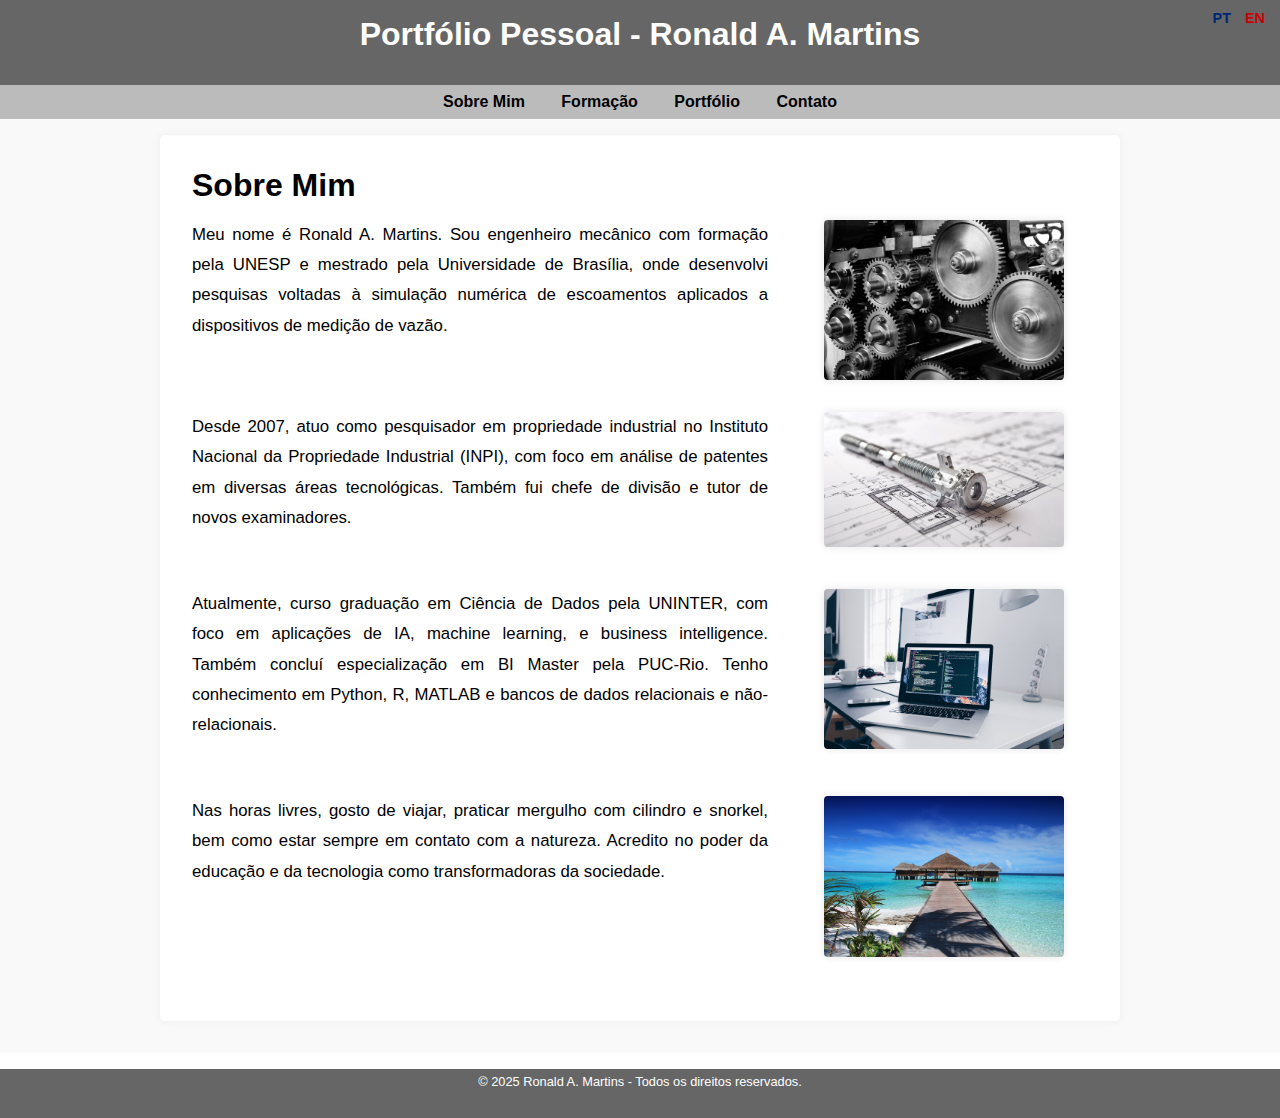
<file: index.html>
<!DOCTYPE html>
<html lang="pt-br">
<head>
  <meta charset="UTF-8" />
  <meta name="viewport" content="width=device-width, initial-scale=1.0" />
  <title>Sobre Mim</title>
  <link rel="stylesheet" href="estilo.css" />
  <link rel="stylesheet" href="idioma.css" />
</head>
<body>

  <!-- Links de idioma -->
  <div class="idiomas" aria-label="Escolha de idioma">
    <a href="index.html" class="link-pt">PT</a>
    <a href="index_en.html" class="link-en">EN</a>
  </div>

  <!-- Link acessível para pular direto para o conteúdo -->
  <a href="#conteudo-principal" class="skip-link">Pular para o conteúdo principal</a>

  <!-- Cabeçalho -->
  <header>
    <h1>Portfólio Pessoal - Ronald A. Martins</h1>
  </header>

  <!-- Navegação -->
  <nav role="navigation" aria-label="Menu principal">
    <a href="index.html">Sobre Mim</a>
    <a href="formacao.html">Formação</a>
    <a href="portfolio.html">Portfólio</a>
    <a href="contato.html">Contato</a>
  </nav>

  <!-- Conteúdo principal -->
  <main id="conteudo-principal" role="main">
    <div class="conteudo">
      <h1>Sobre Mim</h1>

      <!-- Bloco 1 -->
      <div class="bloco">
        <div class="texto">
          <p>Meu nome é Ronald A. Martins. Sou engenheiro mecânico com formação pela UNESP e mestrado pela Universidade de Brasília, onde desenvolvi pesquisas voltadas à simulação numérica de escoamentos aplicados a dispositivos de medição de vazão.</p>
        </div>
        <div class="imagem">
          <img src="gears-1236578_1280.jpg" alt="Imagem de engrenagens representando engenharia mecânica">
        </div>
      </div>

      <!-- Bloco 2 -->
      <div class="bloco">
        <div class="texto">
          <p>Desde 2007, atuo como pesquisador em propriedade industrial no Instituto Nacional da Propriedade Industrial (INPI), com foco em análise de patentes em diversas áreas tecnológicas. Também fui chefe de divisão e tutor de novos examinadores.</p>
        </div>
        <div class="imagem">
          <img src="drawing-8792184_1280.jpg" alt="Desenho técnico relacionado a patentes e tecnologia">
        </div>
      </div>

      <!-- Bloco 3 -->
      <div class="bloco">
        <div class="texto">
          <p>Atualmente, curso graduação em Ciência de Dados pela UNINTER, com foco em aplicações de IA, machine learning, e business intelligence. Também concluí especialização em BI Master pela PUC-Rio. Tenho conhecimento em Python, R, MATLAB e bancos de dados relacionais e não-relacionais.</p>
        </div>
        <div class="imagem">
          <img src="computer-4795762_1280.jpg" alt="Computador representando ciência de dados e programação">
        </div>
      </div>

      <!-- Bloco 4 -->
      <div class="bloco">
        <div class="texto">
          <p>Nas horas livres, gosto de viajar, praticar mergulho com cilindro e snorkel, bem como estar sempre em contato com a natureza. Acredito no poder da educação e da tecnologia como transformadoras da sociedade.</p>
        </div>
        <div class="imagem">
          <img src="beach-666122_1280.jpg" alt="Praia representando lazer e contato com a natureza">
        </div>
      </div>
    </div>
  </main>

  <!-- Rodapé -->
  <footer role="contentinfo">
    <p>&copy; 2025 Ronald A. Martins - Todos os direitos reservados.</p>
  </footer>

</body>
</html>
</file>
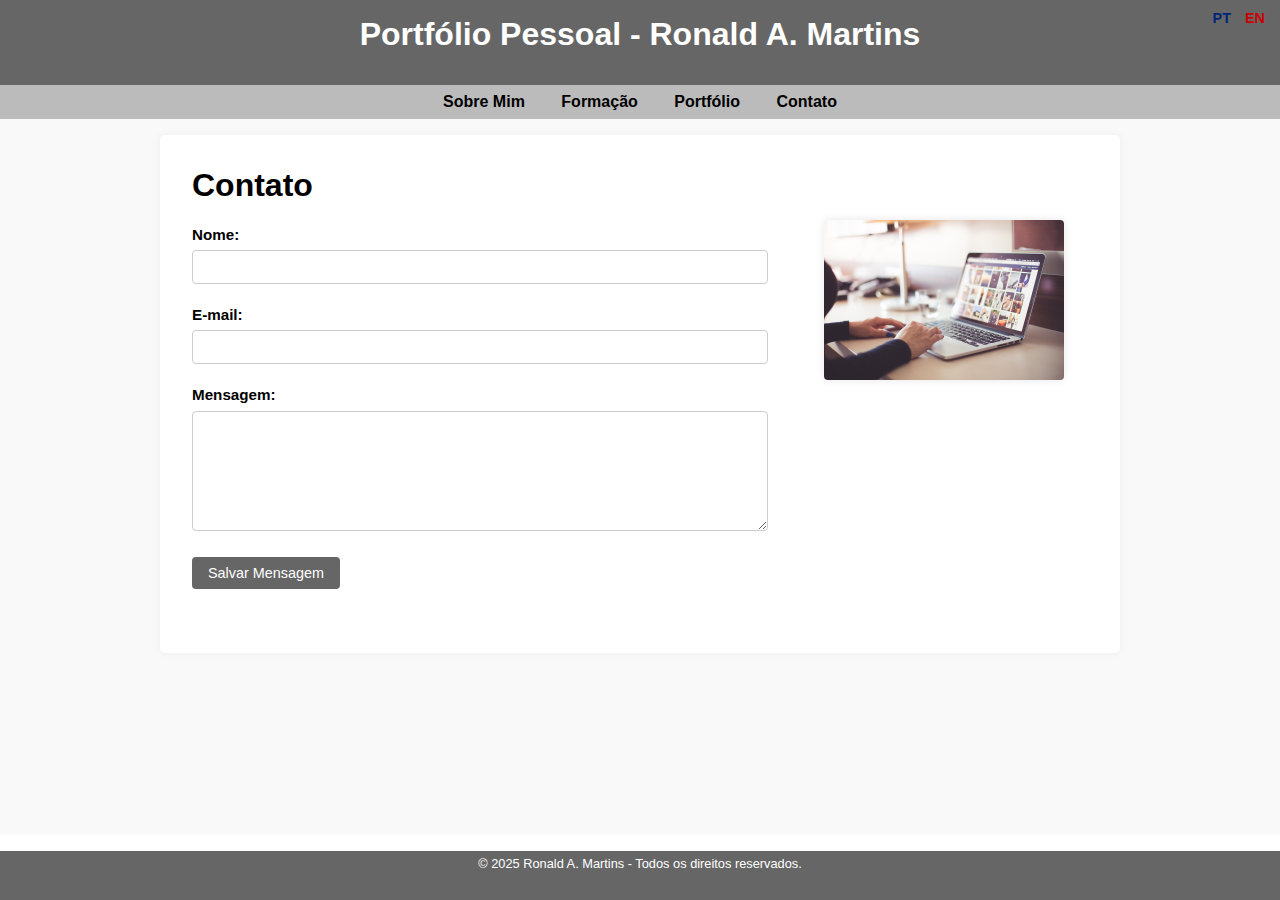
<file: contato.html>
<!DOCTYPE html>
<html lang="pt-br">
<head>
  <meta charset="UTF-8" />
  <meta name="viewport" content="width=device-width, initial-scale=1.0" />
  <title>Contato</title>
  <link rel="stylesheet" href="estilo.css" />
  <link rel="stylesheet" href="idioma.css" />
</head>
<body>

  <!-- Links de idioma -->
  <div class="idiomas" aria-label="Escolha de idioma">
    <a href="contato.html" class="link-pt">PT</a>
    <a href="contato_en.html" class="link-en">EN</a>
  </div>

  <!-- Link acessível para pular direto para o conteúdo -->
  <a href="#conteudo-principal" class="skip-link">Pular para o conteúdo principal</a>

  <!-- Cabeçalho com role de banner -->
  <header role="banner">
    <h1>Portfólio Pessoal - Ronald A. Martins</h1>
  </header>

  <!-- Navegação com papel semântico e rótulo -->
  <nav role="navigation" aria-label="Menu principal">
    <a href="index.html">Sobre Mim</a>
    <a href="formacao.html">Formação</a>
    <a href="portfolio.html">Portfólio</a>
    <a href="contato.html">Contato</a>
  </nav>

  <!-- Conteúdo principal com ID e role -->
  <main id="conteudo-principal" role="main">
    <div class="conteudo">
      <h1>Contato</h1>
      <div class="bloco">

        <!-- Coluna do formulário -->
        <div class="formulario">
          <form id="form-contato">
            <div>
              <label for="nome">Nome:</label>
              <input type="text" id="nome" required>
            </div>

            <div>
              <label for="email">E-mail:</label>
              <input type="email" id="email" required>
            </div>

            <div>
              <label for="mensagem">Mensagem:</label>
              <textarea id="mensagem" required></textarea>
            </div>

            <button type="submit">Salvar Mensagem</button>
          </form>

          <!-- Mensagem salva -->
          <div id="mensagem-salva" style="display:none;">
            <h2>Mensagem Recebida:</h2>
            <p><strong>Nome:</strong> <span id="exibir-nome"></span></p>
            <p><strong>Email:</strong> <span id="exibir-email"></span></p>
            <p><strong>Mensagem:</strong> <span id="exibir-mensagem"></span></p>
            <button onclick="excluirMensagem()">Excluir Mensagem</button>
          </div>
        </div>

        <!-- Imagem lateral -->
        <div class="imagem-lateral">
          <img src="computer-1867758_960_720.jpg" alt="Notebook representando comunicação digital">
        </div>
      </div>
    </div>
  </main>

  <!-- Rodapé com role semântico -->
  <footer role="contentinfo">
    <p>&copy; 2025 Ronald A. Martins - Todos os direitos reservados.</p>
  </footer>

  <!-- Script de localStorage -->
  <script>
    const form = document.getElementById("form-contato");

    window.onload = function () {
      const nome = localStorage.getItem("nome");
      const email = localStorage.getItem("email");
      const mensagem = localStorage.getItem("mensagem");

      if (nome && email && mensagem) {
        document.getElementById("exibir-nome").textContent = nome;
        document.getElementById("exibir-email").textContent = email;
        document.getElementById("exibir-mensagem").textContent = mensagem;
        document.getElementById("mensagem-salva").style.display = "block";
      }
    };

    form.addEventListener("submit", function (event) {
      event.preventDefault();
      const nome = document.getElementById("nome").value;
      const email = document.getElementById("email").value;
      const mensagem = document.getElementById("mensagem").value;

      localStorage.setItem("nome", nome);
      localStorage.setItem("email", email);
      localStorage.setItem("mensagem", mensagem);

      alert("Mensagem salva com sucesso!");
      location.reload();
    });

    function excluirMensagem() {
      localStorage.removeItem("nome");
      localStorage.removeItem("email");
      localStorage.removeItem("mensagem");
      alert("Mensagem excluída com sucesso!");
      location.reload();
    }
  </script>

</body>
</html>
</file>
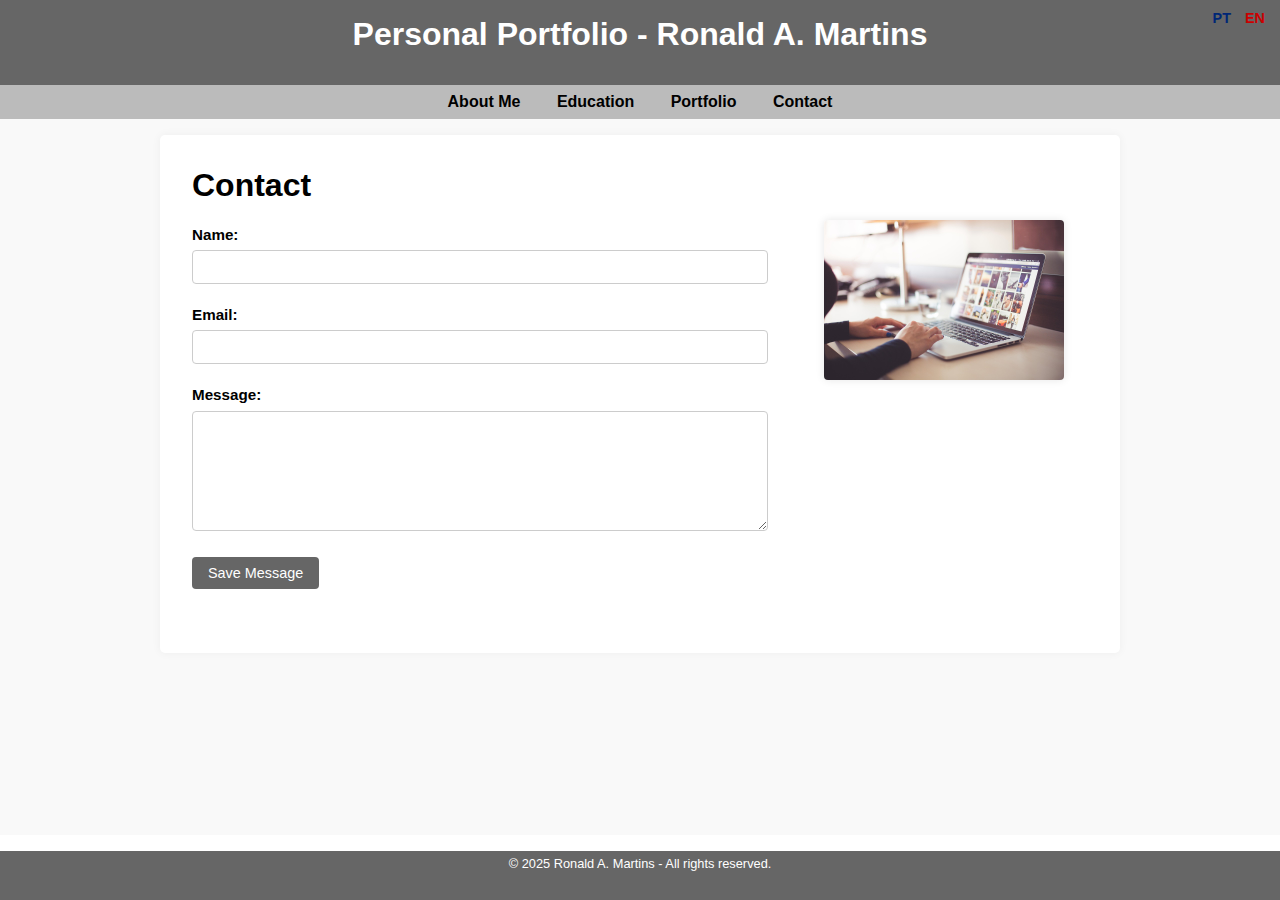
<file: contato_en.html>
<!DOCTYPE html>
<html lang="en">
<head>
  <meta charset="UTF-8" />
  <meta name="viewport" content="width=device-width, initial-scale=1.0" />
  <title>Contact</title>
  <link rel="stylesheet" href="estilo.css" />
  <link rel="stylesheet" href="idioma.css" />
</head>
<body>

  <!-- Language selection links -->
  <div class="idiomas" aria-label="Language selection">
    <a href="contato.html" class="link-pt">PT</a>
    <a href="contato_en.html" class="link-en">EN</a>
  </div>

  <!-- Accessibility link -->
  <a href="#main-content" class="skip-link">Skip to main content</a>

  <!-- Header -->
  <header role="banner">
    <h1>Personal Portfolio - Ronald A. Martins</h1>
  </header>

  <!-- Navigation -->
  <nav role="navigation" aria-label="Main menu">
    <a href="index_en.html">About Me</a>
    <a href="formacao_en.html">Education</a>
    <a href="portfolio_en.html">Portfolio</a>
    <a href="contato_en.html">Contact</a>
  </nav>

  <!-- Main content -->
  <main id="main-content" role="main">
    <div class="conteudo">
      <h1>Contact</h1>
      <div class="bloco">

        <!-- Form column -->
        <div class="formulario">
          <form id="form-contato">
            <div>
              <label for="nome">Name:</label>
              <input type="text" id="nome" required>
            </div>

            <div>
              <label for="email">Email:</label>
              <input type="email" id="email" required>
            </div>

            <div>
              <label for="mensagem">Message:</label>
              <textarea id="mensagem" required></textarea>
            </div>

            <button type="submit">Save Message</button>
          </form>

          <!-- Saved message display -->
          <div id="mensagem-salva" style="display:none;">
            <h2>Message Received:</h2>
            <p><strong>Name:</strong> <span id="exibir-nome"></span></p>
            <p><strong>Email:</strong> <span id="exibir-email"></span></p>
            <p><strong>Message:</strong> <span id="exibir-mensagem"></span></p>
            <button onclick="excluirMensagem()">Delete Message</button>
          </div>
        </div>

        <!-- Side image -->
        <div class="imagem-lateral">
          <img src="computer-1867758_960_720.jpg" alt="Laptop representing digital communication">
        </div>
      </div>
    </div>
  </main>

  <!-- Footer -->
  <footer role="contentinfo">
    <p>&copy; 2025 Ronald A. Martins - All rights reserved.</p>
  </footer>

  <!-- localStorage script -->
  <script>
    const form = document.getElementById("form-contato");

    window.onload = function () {
      const nome = localStorage.getItem("nome");
      const email = localStorage.getItem("email");
      const mensagem = localStorage.getItem("mensagem");

      if (nome && email && mensagem) {
        document.getElementById("exibir-nome").textContent = nome;
        document.getElementById("exibir-email").textContent = email;
        document.getElementById("exibir-mensagem").textContent = mensagem;
        document.getElementById("mensagem-salva").style.display = "block";
      }
    };

    form.addEventListener("submit", function (event) {
      event.preventDefault();
      const nome = document.getElementById("nome").value;
      const email = document.getElementById("email").value;
      const mensagem = document.getElementById("mensagem").value;

      localStorage.setItem("nome", nome);
      localStorage.setItem("email", email);
      localStorage.setItem("mensagem", mensagem);

      alert("Message saved successfully!");
      location.reload();
    });

    function excluirMensagem() {
      localStorage.removeItem("nome");
      localStorage.removeItem("email");
      localStorage.removeItem("mensagem");
      alert("Message deleted successfully!");
      location.reload();
    }
  </script>

</body>
</html>
</file>
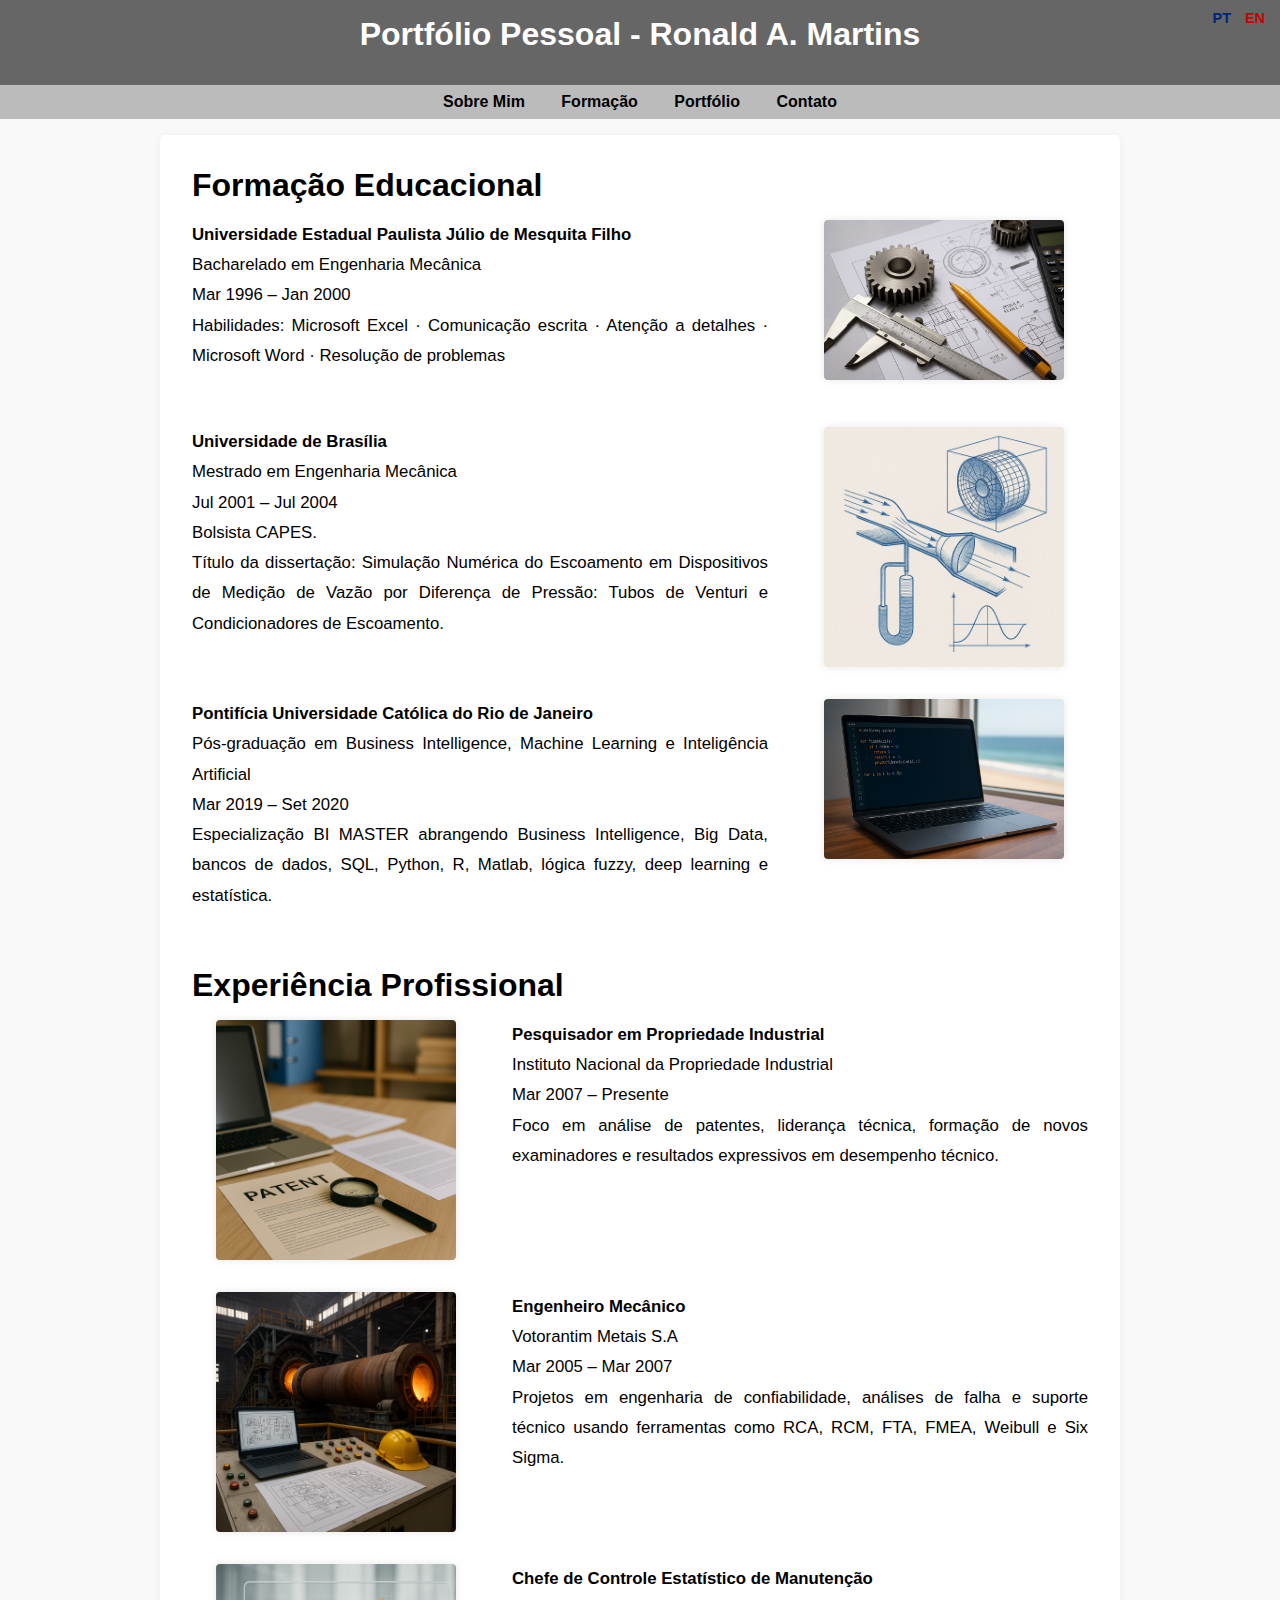
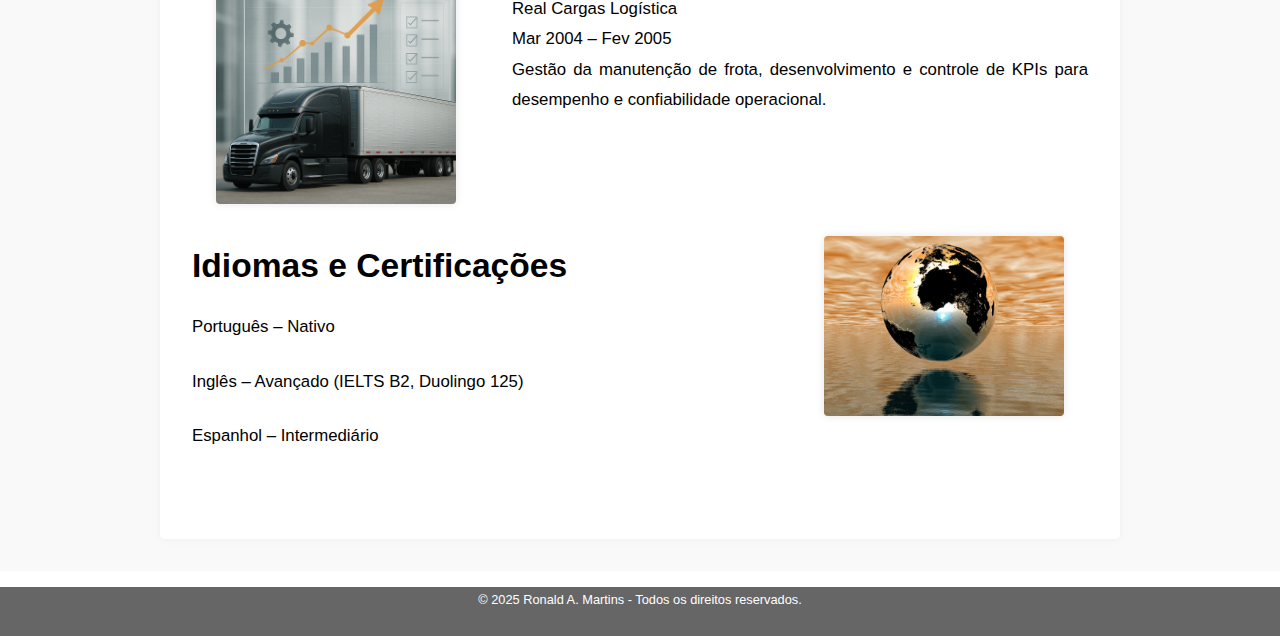
<file: formacao.html>
<!DOCTYPE html>
<html lang="pt-br">
<head>
  <meta charset="UTF-8" />
  <meta name="viewport" content="width=device-width, initial-scale=1.0" />
  <title>Formação</title>
  <link rel="stylesheet" href="estilo.css" />
  <link rel="stylesheet" href="idioma.css" />
</head>
<body>

  <!-- Links de idioma -->
  <div class="idiomas" aria-label="Escolha de idioma">
    <a href="formacao.html" class="link-pt">PT</a>
    <a href="formacao_en.html" class="link-en">EN</a>
  </div>

  <!-- Link de acessibilidade -->
  <a href="#conteudo-principal" class="skip-link">Pular para o conteúdo principal</a>

  <!-- Cabeçalho -->
  <header role="banner">
    <h1>Portfólio Pessoal - Ronald A. Martins</h1>
  </header>

  <!-- Navegação principal -->
  <nav role="navigation" aria-label="Menu principal">
    <a href="index.html">Sobre Mim</a>
    <a href="formacao.html">Formação</a>
    <a href="portfolio.html">Portfólio</a>
    <a href="contato.html">Contato</a>
  </nav>

  <!-- Conteúdo principal -->
  <main id="conteudo-principal" role="main">
    <div class="conteudo">

      <h1>Formação Educacional</h1>

      <!-- Graduação -->
      <div class="bloco">
        <div class="texto">
          <p><strong>Universidade Estadual Paulista Júlio de Mesquita Filho</strong><br>
          Bacharelado em Engenharia Mecânica<br>
          Mar 1996 – Jan 2000<br>
          Habilidades: Microsoft Excel · Comunicação escrita · Atenção a detalhes · Microsoft Word · Resolução de problemas</p>
        </div>
        <div class="imagem">
          <img src="EngMecanica.png" alt="Engenharia Mecânica">
        </div>
      </div>

      <!-- Mestrado -->
      <div class="bloco">
        <div class="texto">
          <p><strong>Universidade de Brasília</strong><br>
          Mestrado em Engenharia Mecânica<br>
          Jul 2001 – Jul 2004<br>
          Bolsista CAPES.<br>
          Título da dissertação: Simulação Numérica do Escoamento em Dispositivos de Medição de Vazão por Diferença de Pressão: Tubos de Venturi e Condicionadores de Escoamento.</p>
        </div>
        <div class="imagem">
          <img src="Venturi2.png" alt="Mestrado Venturi">
        </div>
      </div>

      <!-- Pós-graduação -->
      <div class="bloco">
        <div class="texto">
          <p><strong>Pontifícia Universidade Católica do Rio de Janeiro</strong><br>
          Pós-graduação em Business Intelligence, Machine Learning e Inteligência Artificial<br>
          Mar 2019 – Set 2020<br>
          Especialização BI MASTER abrangendo Business Intelligence, Big Data, bancos de dados, SQL, Python, R, Matlab, lógica fuzzy, deep learning e estatística.</p>
        </div>
        <div class="imagem">
          <img src="BI_puc.png" alt="Especialização BI">
        </div>
      </div>

      <h1>Experiência Profissional</h1>

      <!-- INPI -->
      <div class="bloco">
        <div class="imagem">
          <img src="patents.png" alt="Patentes">
        </div>
        <div class="texto">
          <p><strong>Pesquisador em Propriedade Industrial</strong><br>
          Instituto Nacional da Propriedade Industrial<br>
          Mar 2007 – Presente<br>
          Foco em análise de patentes, liderança técnica, formação de novos examinadores e resultados expressivos em desempenho técnico.</p>
        </div>
      </div>

      <!-- Votorantim -->
      <div class="bloco">
        <div class="imagem">
          <img src="Votorantim.png" alt="Votorantim">
        </div>
        <div class="texto">
          <p><strong>Engenheiro Mecânico</strong><br>
          Votorantim Metais S.A<br>
          Mar 2005 – Mar 2007<br>
          Projetos em engenharia de confiabilidade, análises de falha e suporte técnico usando ferramentas como RCA, RCM, FTA, FMEA, Weibull e Six Sigma.</p>
        </div>
      </div>

      <!-- Real Cargas -->
      <div class="bloco">
        <div class="imagem">
          <img src="RealCargas.png" alt="Real Cargas">
        </div>
        <div class="texto">
          <p><strong>Chefe de Controle Estatístico de Manutenção</strong><br>
          Real Cargas Logística<br>
          Mar 2004 – Fev 2005<br>
          Gestão da manutenção de frota, desenvolvimento e controle de KPIs para desempenho e confiabilidade operacional.</p>
        </div>
      </div>

      <!-- Idiomas -->
      <div class="bloco">
        <div class="texto">
          <h1>Idiomas e Certificações</h1>
          <p>Português – Nativo</p>
          <p>Inglês – Avançado (IELTS B2, Duolingo 125)</p>
          <p>Espanhol – Intermediário</p>
        </div>
        <div class="imagem">
          <img src="world-1138035_1280.jpg" alt="Idiomas e Mundo">
        </div>
      </div>

    </div>
  </main>

  <!-- Rodapé -->
  <footer role="contentinfo">
    <p>&copy; 2025 Ronald A. Martins - Todos os direitos reservados.</p>
  </footer>

</body>
</html>
</file>
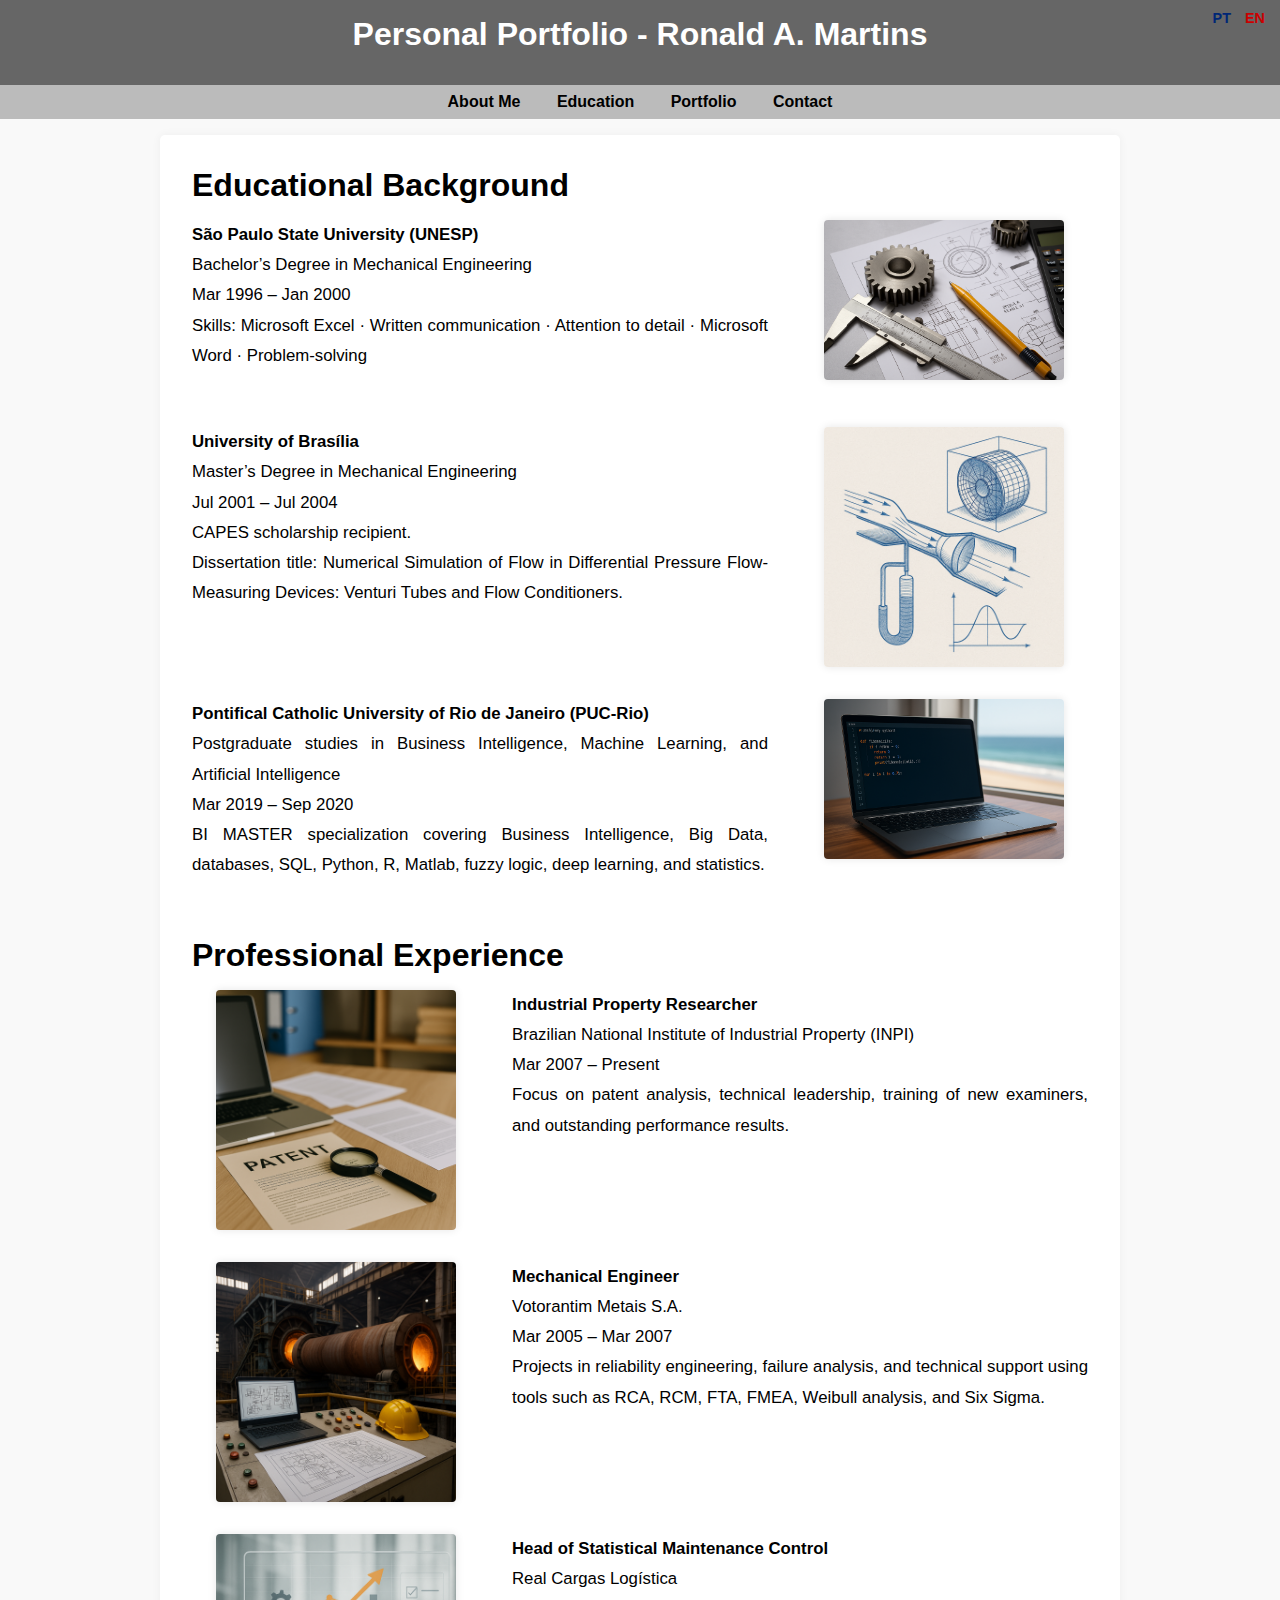
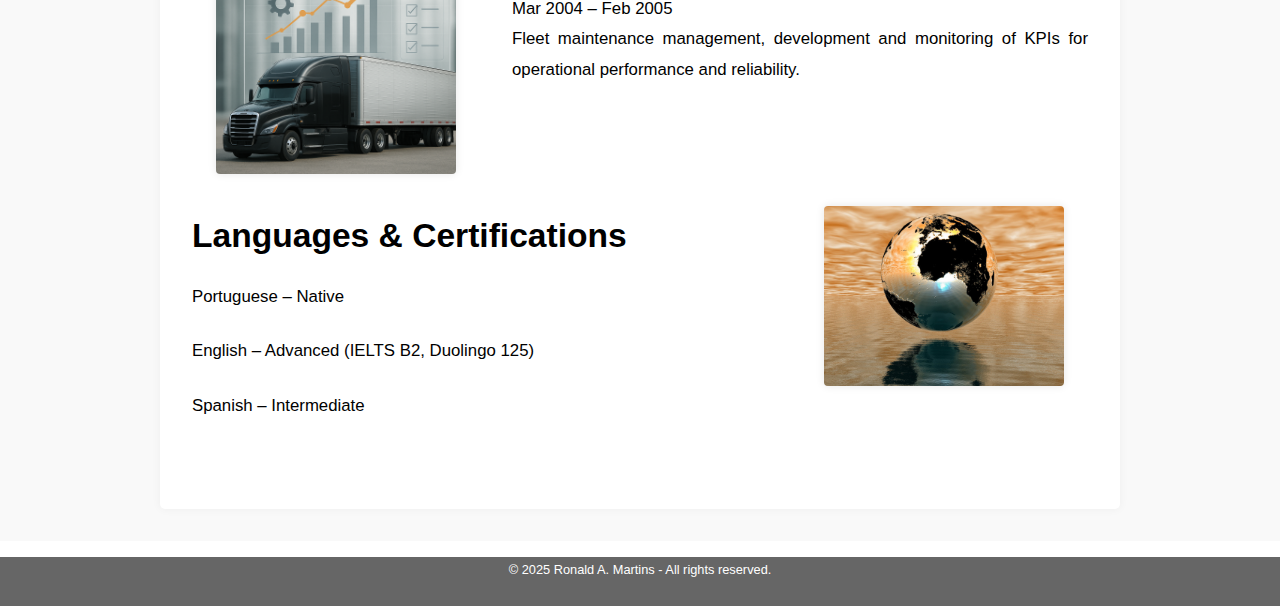
<file: formacao_en.html>
<!DOCTYPE html>
<html lang="en">
<head>
  <meta charset="UTF-8" />
  <meta name="viewport" content="width=device-width, initial-scale=1.0" />
  <title>Education</title>
  <link rel="stylesheet" href="estilo.css" />
  <link rel="stylesheet" href="idioma.css" />
</head>
<body>

  <!-- Language selection links -->
  <div class="idiomas" aria-label="Language selection">
    <a href="formacao.html" class="link-pt">PT</a>
    <a href="formacao_en.html" class="link-en">EN</a>
  </div>

  <!-- Accessibility link for keyboard navigation -->
  <a href="#main-content" class="skip-link">Skip to main content</a>

  <!-- Header -->
  <header role="banner">
    <h1>Personal Portfolio - Ronald A. Martins</h1>
  </header>

  <!-- Main navigation -->
  <nav role="navigation" aria-label="Main menu">
    <a href="index_en.html">About Me</a>
    <a href="formacao_en.html">Education</a>
    <a href="portfolio_en.html">Portfolio</a>
    <a href="contato_en.html">Contact</a>
  </nav>

  <!-- Main content -->
  <main id="main-content" role="main">
    <div class="conteudo">

      <h1>Educational Background</h1>

      <!-- Undergraduate -->
      <div class="bloco">
        <div class="texto">
          <p><strong>São Paulo State University (UNESP)</strong><br>
          Bachelor’s Degree in Mechanical Engineering<br>
          Mar 1996 – Jan 2000<br>
          Skills: Microsoft Excel · Written communication · Attention to detail · Microsoft Word · Problem-solving</p>
        </div>
        <div class="imagem">
          <img src="EngMecanica.png" alt="Mechanical Engineering">
        </div>
      </div>

      <!-- Master's Degree -->
      <div class="bloco">
        <div class="texto">
          <p><strong>University of Brasília</strong><br>
          Master’s Degree in Mechanical Engineering<br>
          Jul 2001 – Jul 2004<br>
          CAPES scholarship recipient.<br>
          Dissertation title: Numerical Simulation of Flow in Differential Pressure Flow-Measuring Devices: Venturi Tubes and Flow Conditioners.</p>
        </div>
        <div class="imagem">
          <img src="Venturi2.png" alt="Venturi Master's Research">
        </div>
      </div>

      <!-- Postgraduate -->
      <div class="bloco">
        <div class="texto">
          <p><strong>Pontifical Catholic University of Rio de Janeiro (PUC-Rio)</strong><br>
          Postgraduate studies in Business Intelligence, Machine Learning, and Artificial Intelligence<br>
          Mar 2019 – Sep 2020<br>
          BI MASTER specialization covering Business Intelligence, Big Data, databases, SQL, Python, R, Matlab, fuzzy logic, deep learning, and statistics.</p>
        </div>
        <div class="imagem">
          <img src="BI_puc.png" alt="BI Specialization">
        </div>
      </div>

      <h1>Professional Experience</h1>

      <!-- INPI -->
      <div class="bloco">
        <div class="imagem">
          <img src="patents.png" alt="Patents">
        </div>
        <div class="texto">
          <p><strong>Industrial Property Researcher</strong><br>
          Brazilian National Institute of Industrial Property (INPI)<br>
          Mar 2007 – Present<br>
          Focus on patent analysis, technical leadership, training of new examiners, and outstanding performance results.</p>
        </div>
      </div>

      <!-- Votorantim -->
      <div class="bloco">
        <div class="imagem">
          <img src="Votorantim.png" alt="Votorantim">
        </div>
        <div class="texto">
          <p><strong>Mechanical Engineer</strong><br>
          Votorantim Metais S.A.<br>
          Mar 2005 – Mar 2007<br>
          Projects in reliability engineering, failure analysis, and technical support using tools such as RCA, RCM, FTA, FMEA, Weibull analysis, and Six Sigma.</p>
        </div>
      </div>

      <!-- Real Cargas -->
      <div class="bloco">
        <div class="imagem">
          <img src="RealCargas.png" alt="Real Cargas">
        </div>
        <div class="texto">
          <p><strong>Head of Statistical Maintenance Control</strong><br>
          Real Cargas Logística<br>
          Mar 2004 – Feb 2005<br>
          Fleet maintenance management, development and monitoring of KPIs for operational performance and reliability.</p>
        </div>
      </div>

      <!-- Languages -->
      <div class="bloco">
        <div class="texto">
          <h1>Languages & Certifications</h1>
          <p>Portuguese – Native</p>
          <p>English – Advanced (IELTS B2, Duolingo 125)</p>
          <p>Spanish – Intermediate</p>
        </div>
        <div class="imagem">
          <img src="world-1138035_1280.jpg" alt="Languages and World">
        </div>
      </div>

    </div>
  </main>

  <!-- Footer -->
  <footer role="contentinfo">
    <p>&copy; 2025 Ronald A. Martins - All rights reserved.</p>
  </footer>

</body>
</html>
</file>
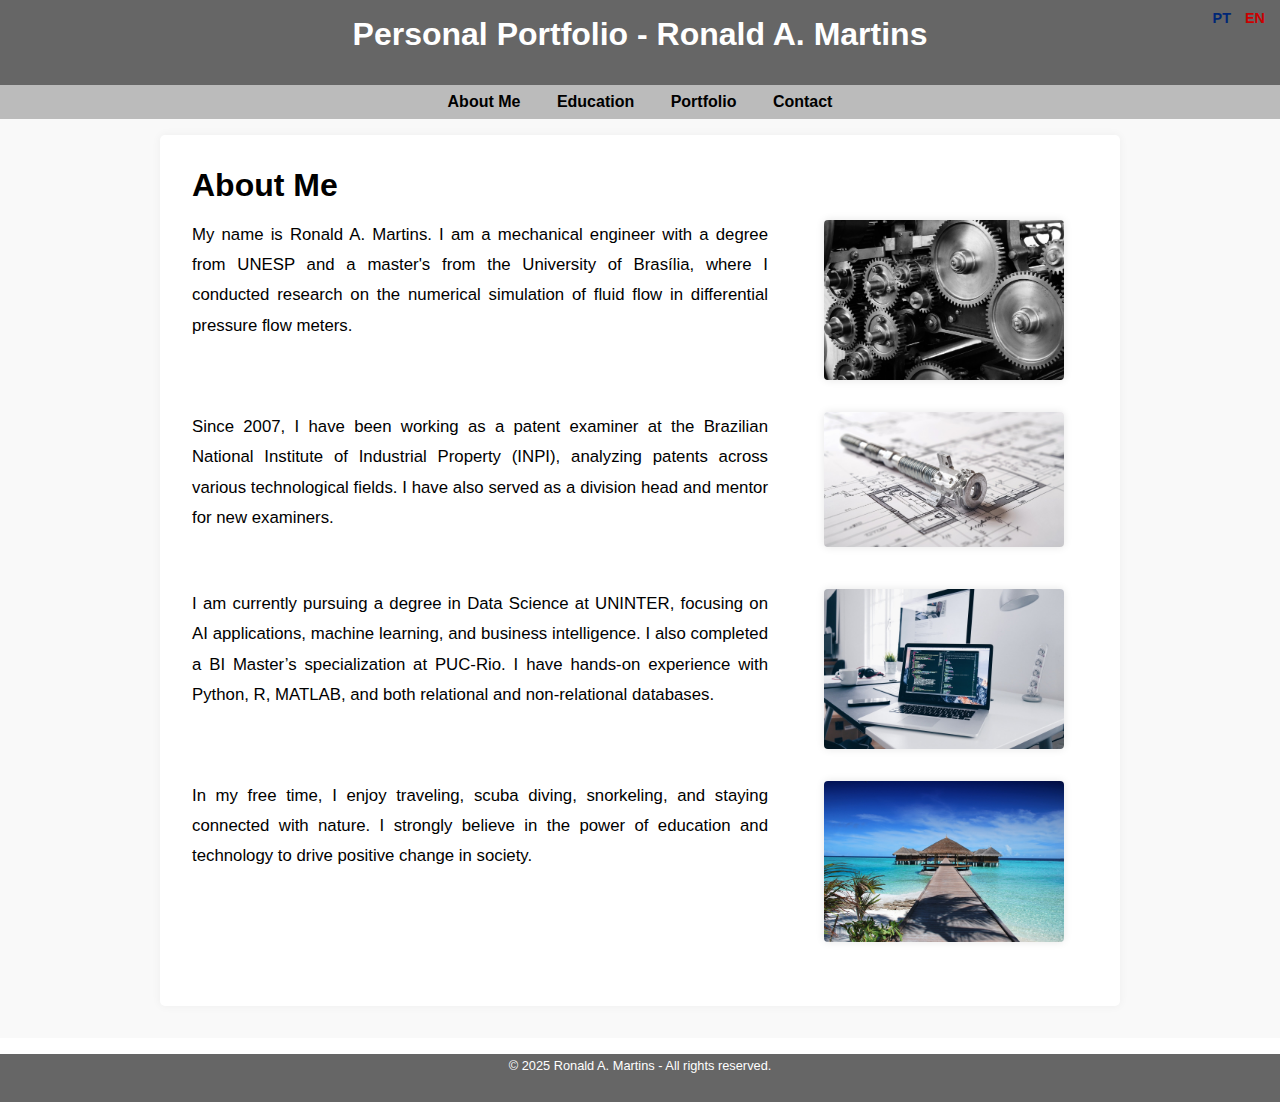
<file: index_en.html>
<!DOCTYPE html>
<html lang="en">
<head>
  <meta charset="UTF-8" />
  <meta name="viewport" content="width=device-width, initial-scale=1.0" />
  <title>About Me</title>
  <link rel="stylesheet" href="estilo.css" />
  <link rel="stylesheet" href="idioma.css" />
</head>
<body>

  <!-- Language selection links -->
  <div class="idiomas" aria-label="Language selection">
    <a href="index.html" class="link-pt">PT</a>
    <a href="index_en.html" class="link-en">EN</a>
  </div>

  <!-- Skip to content link -->
  <a href="#main-content" class="skip-link">Skip to main content</a>

  <!-- Header -->
  <header>
    <h1>Personal Portfolio - Ronald A. Martins</h1>
  </header>

  <!-- Navigation -->
  <nav role="navigation" aria-label="Main menu">
    <a href="index_en.html">About Me</a>
    <a href="formacao_en.html">Education</a>
    <a href="portfolio_en.html">Portfolio</a>
    <a href="contato_en.html">Contact</a>
  </nav>

  <!-- Main content -->
  <main id="main-content" role="main">
    <div class="conteudo">
      <h1>About Me</h1>

      <!-- Block 1 -->
      <div class="bloco">
        <div class="texto">
          <p>My name is Ronald A. Martins. I am a mechanical engineer with a degree from UNESP and a master's from the University of Brasília, where I conducted research on the numerical simulation of fluid flow in differential pressure flow meters.</p>
        </div>
        <div class="imagem">
          <img src="gears-1236578_1280.jpg" alt="Gears symbolizing mechanical engineering">
        </div>
      </div>

      <!-- Block 2 -->
      <div class="bloco">
        <div class="texto">
          <p>Since 2007, I have been working as a patent examiner at the Brazilian National Institute of Industrial Property (INPI), analyzing patents across various technological fields. I have also served as a division head and mentor for new examiners.</p>
        </div>
        <div class="imagem">
          <img src="drawing-8792184_1280.jpg" alt="Technical drawing related to patents and technology">
        </div>
      </div>

      <!-- Block 3 -->
      <div class="bloco">
        <div class="texto">
          <p>I am currently pursuing a degree in Data Science at UNINTER, focusing on AI applications, machine learning, and business intelligence. I also completed a BI Master’s specialization at PUC-Rio. I have hands-on experience with Python, R, MATLAB, and both relational and non-relational databases.</p>
        </div>
        <div class="imagem">
          <img src="computer-4795762_1280.jpg" alt="Computer representing data science and programming">
        </div>
      </div>

      <!-- Block 4 -->
      <div class="bloco">
        <div class="texto">
          <p>In my free time, I enjoy traveling, scuba diving, snorkeling, and staying connected with nature. I strongly believe in the power of education and technology to drive positive change in society.</p>
        </div>
        <div class="imagem">
          <img src="beach-666122_1280.jpg" alt="Beach representing leisure and nature connection">
        </div>
      </div>
    </div>
  </main>

  <!-- Footer -->
  <footer role="contentinfo">
    <p>&copy; 2025 Ronald A. Martins - All rights reserved.</p>
  </footer>

</body>
</html>
</file>
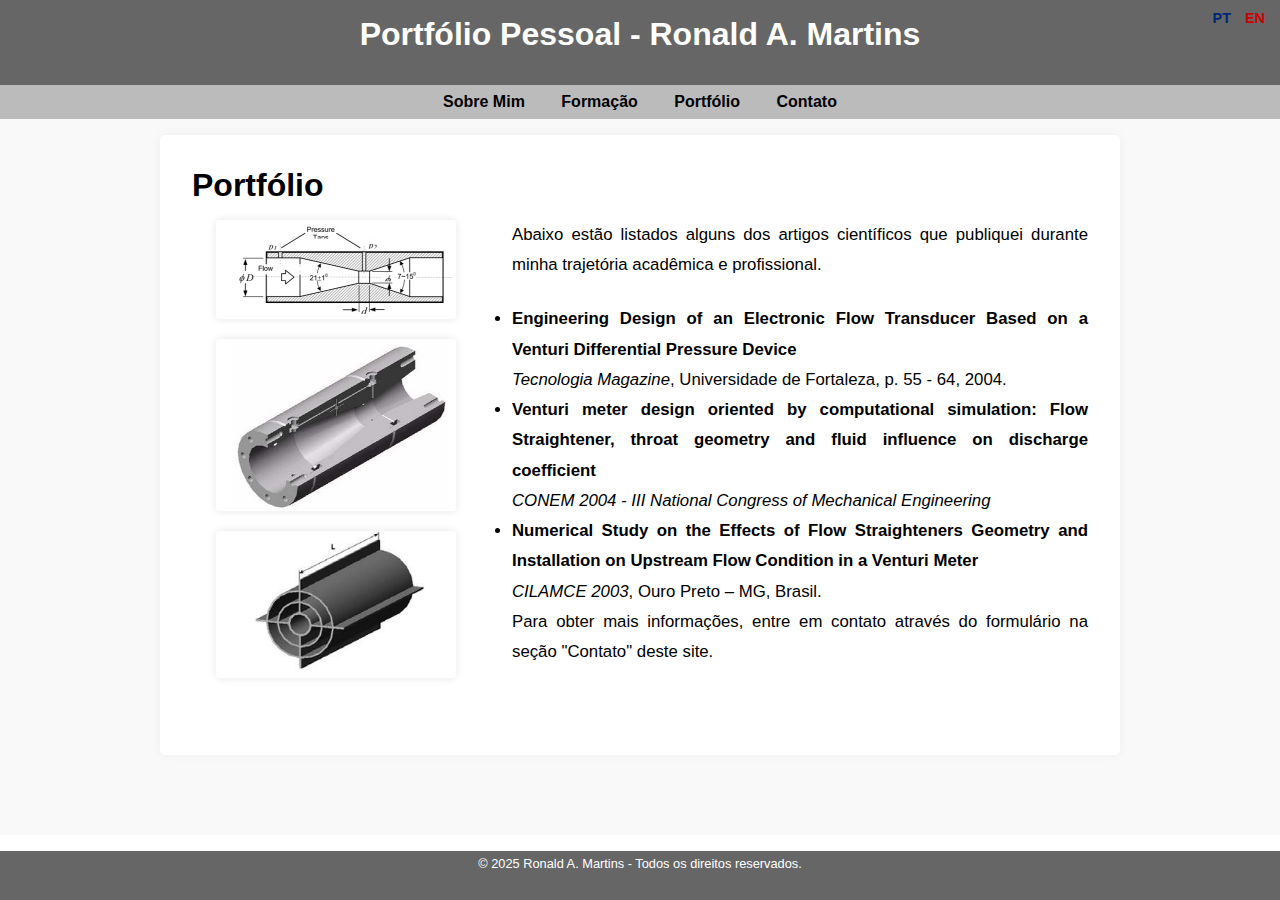
<file: portfolio.html>
<!DOCTYPE html>
<html lang="pt-br">
<head>
  <meta charset="UTF-8" />
  <meta name="viewport" content="width=device-width, initial-scale=1.0" />
  <title>Portfólio</title>
  <!-- Importa o CSS global do projeto -->
  <link rel="stylesheet" href="estilo.css" />
  <link rel="stylesheet" href="idioma.css" />
</head>
<body>

  <!-- Links de idioma -->
  <div class="idiomas" aria-label="Escolha de idioma">
    <a href="portfolio.html" class="link-pt">PT</a>
    <a href="portfolio_en.html" class="link-en">EN</a>
  </div>

  <!-- Link de acessibilidade -->
  <a href="#conteudo-principal" class="skip-link">Pular para o conteúdo principal</a>

  <!-- Cabeçalho -->
  <header role="banner">
    <h1>Portfólio Pessoal - Ronald A. Martins</h1>
  </header>

  <!-- Navegação principal -->
  <nav role="navigation" aria-label="Menu principal">
    <a href="index.html">Sobre Mim</a>
    <a href="formacao.html">Formação</a>
    <a href="portfolio.html">Portfólio</a>
    <a href="contato.html">Contato</a>
  </nav>

  <!-- Conteúdo principal -->
  <main id="conteudo-principal" role="main">
    <div class="conteudo">
      <h1>Portfólio</h1>

      <!-- Bloco com imagens à esquerda e texto à direita -->
      <div class="bloco">
        <!-- Coluna de imagens (empilhadas verticalmente) -->
        <div class="imagem">
          <div><img src="Venturi.jpg" alt="Artigo sobre dispositivo de medição tipo Venturi"></div>
          <div><img src="Interno.jpg" alt="Vista interna de equipamento de laboratório"></div>
          <div><img src="Flow.png" alt="Esquema de simulação de fluxo"></div>
        </div>

        <!-- Coluna de texto -->
        <div class="texto">
          <p>Abaixo estão listados alguns dos artigos científicos que publiquei durante minha trajetória acadêmica e profissional.</p>

          <ul>
            <li><strong>Engineering Design of an Electronic Flow Transducer Based on a Venturi Differential Pressure Device</strong><br>
              <em>Tecnologia Magazine</em>, Universidade de Fortaleza, p. 55 - 64, 2004.</li>

            <li><strong>Venturi meter design oriented by computational simulation: Flow Straightener, throat geometry and fluid influence on discharge coefficient</strong><br>
              <em>CONEM 2004 - III National Congress of Mechanical Engineering</em></li>

            <li><strong>Numerical Study on the Effects of Flow Straighteners Geometry and Installation on Upstream Flow Condition in a Venturi Meter</strong><br>
              <em>CILAMCE 2003</em>, Ouro Preto – MG, Brasil.</li>
          </ul>

          <p>Para obter mais informações, entre em contato através do formulário na seção "Contato" deste site.</p>
        </div>
      </div>
    </div>
  </main>

  <!-- Rodapé -->
  <footer role="contentinfo">
    <p>&copy; 2025 Ronald A. Martins - Todos os direitos reservados.</p>
  </footer>

</body>
</html>
</file>
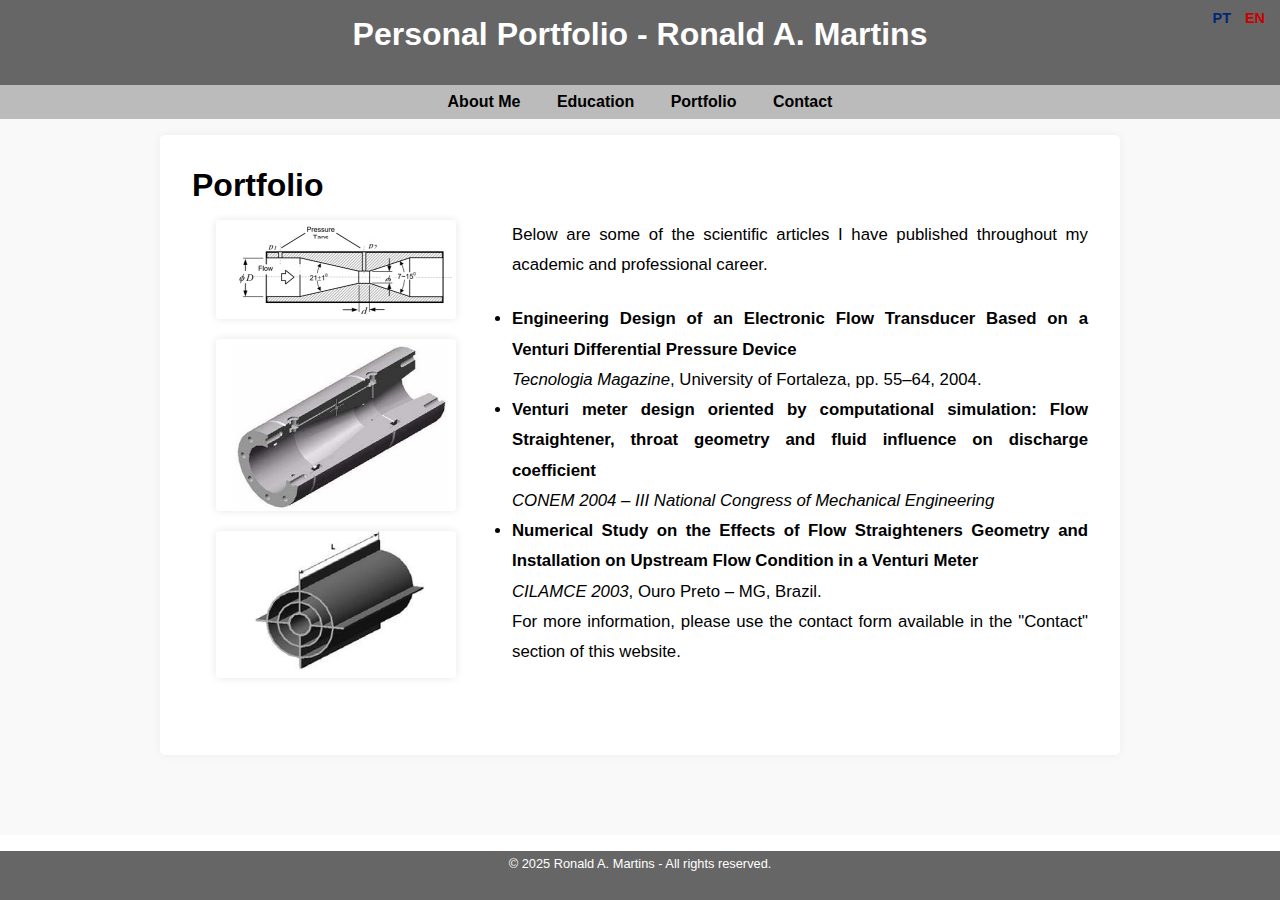
<file: portfolio_en.html>
<!DOCTYPE html>
<html lang="en">
<head>
  <meta charset="UTF-8" />
  <meta name="viewport" content="width=device-width, initial-scale=1.0" />
  <title>Portfolio</title>
  <link rel="stylesheet" href="estilo.css" />
  <link rel="stylesheet" href="idioma.css" />
</head>
<body>

  <!-- Language selection links -->
  <div class="idiomas" aria-label="Language selection">
    <a href="portfolio.html" class="link-pt">PT</a>
    <a href="portfolio_en.html" class="link-en">EN</a>
  </div>

  <!-- Accessibility link -->
  <a href="#main-content" class="skip-link">Skip to main content</a>

  <!-- Header -->
  <header role="banner">
    <h1>Personal Portfolio - Ronald A. Martins</h1>
  </header>

  <!-- Navigation -->
  <nav role="navigation" aria-label="Main menu">
    <a href="index_en.html">About Me</a>
    <a href="formacao_en.html">Education</a>
    <a href="portfolio_en.html">Portfolio</a>
    <a href="contato_en.html">Contact</a>
  </nav>

  <!-- Main content -->
  <main id="main-content" role="main">
    <div class="conteudo">
      <h1>Portfolio</h1>

      <!-- Block with images on the left and text on the right -->
      <div class="bloco">
        <!-- Image column (stacked vertically) -->
        <div class="imagem">
          <div><img src="Venturi.jpg" alt="Article about a Venturi-type flow measurement device"></div>
          <div><img src="Interno.jpg" alt="Internal view of a lab device"></div>
          <div><img src="Flow.png" alt="Flow simulation diagram"></div>
        </div>

        <!-- Text column -->
        <div class="texto">
          <p>Below are some of the scientific articles I have published throughout my academic and professional career.</p>

          <ul>
            <li><strong>Engineering Design of an Electronic Flow Transducer Based on a Venturi Differential Pressure Device</strong><br>
              <em>Tecnologia Magazine</em>, University of Fortaleza, pp. 55–64, 2004.</li>

            <li><strong>Venturi meter design oriented by computational simulation: Flow Straightener, throat geometry and fluid influence on discharge coefficient</strong><br>
              <em>CONEM 2004 – III National Congress of Mechanical Engineering</em></li>

            <li><strong>Numerical Study on the Effects of Flow Straighteners Geometry and Installation on Upstream Flow Condition in a Venturi Meter</strong><br>
              <em>CILAMCE 2003</em>, Ouro Preto – MG, Brazil.</li>
          </ul>

          <p>For more information, please use the contact form available in the "Contact" section of this website.</p>
        </div>
      </div>
    </div>
  </main>

  <!-- Footer -->
  <footer role="contentinfo">
    <p>&copy; 2025 Ronald A. Martins - All rights reserved.</p>
  </footer>

</body>
</html>
</file>
<file: idioma.css>
/* idioma.css */

.idiomas {
  position: absolute;
  top: 10px;
  right: 15px;
  font-size: 0.9rem;
  z-index: 100;
}

.idiomas a {
  text-decoration: none;
  margin-left: 10px;
  font-weight: bold;
}

.link-pt {
  color: #002776; /* Azul escuro da bandeira do Brasil */
}

.link-en {
  color: #cc0000; /* Vermelho escuro */
}

.idiomas a:hover {
  text-decoration: underline;
}

/* Responsividade opcional para telas muito pequenas */
@media (max-width: 400px) {
  .idiomas {
    top: auto;
    bottom: 10px;
    right: 10px;
    background-color: rgba(255, 255, 255, 0.9);
    padding: 0.4rem 0.6rem;
    border-radius: 4px;
    font-size: 0.8rem;
  }

  .idiomas a {
    margin-left: 6px;
  }
}
</file>
<file: estilo.css>
/* === Reset e configurações básicas === */
* {
  margin: 0;
  padding: 0;
  box-sizing: border-box;
}

html, body {
  min-height: 100vh;
  display: flex;
  flex-direction: column;
  font-family: Arial, sans-serif;
}

/* === Acessibilidade === */
.skip-link {
  position: absolute;
  left: -999px;
  top: auto;
  width: 1px;
  height: 1px;
  overflow: hidden;
}

.skip-link:focus {
  position: static;
  width: auto;
  height: auto;
  margin: 1rem;
  padding: 0.5rem 1rem;
  background: #000;
  color: #fff;
  z-index: 1000;
}

/* === Cabeçalho, Rodapé e Navegação === */
header {
  background-color: #666;
  color: white;
  text-align: center;
  padding: 1rem 0;
}

footer {
  background-color: #666;
  color: white;
  text-align: center;
  padding: 0.3rem 0;
  font-size: 0.8rem;
  line-height: 1.2;
  margin-top: 1rem;
}

nav {
  background-color: #bbb;
  text-align: center;
  padding: 0.5rem 0;
}

nav a {
  margin: 0 1rem;
  text-decoration: none;
  color: black;
  font-weight: bold;
}

nav a:hover {
  text-decoration: underline;
}

/* === Área principal === */
main {
  flex: 1;
  padding: 1rem;
  background-color: #f9f9f9;
}

.conteudo {
  max-width: 960px;
  margin: auto;
  background-color: white;
  padding: 2rem;
  border-radius: 5px;
  box-shadow: 0 0 10px rgba(0, 0, 0, 0.05);
  margin-bottom: 1rem;
}

/* === Blocos com imagem e texto === */
.bloco {
  display: flex;
  flex-wrap: wrap;
  gap: 2rem;
  align-items: flex-start;
  margin-bottom: 2rem;
}

/* Coluna de texto à direita */
.bloco .texto, .formulario {
  flex: 2;
  min-width: 320px;
  text-align: justify;
  line-height: 1.8;
  font-size: 1.05rem;
}

/* Coluna de imagens empilhadas verticalmente */
.bloco .imagem {
  flex: 1;
  min-width: 240px;
  display: flex;
  flex-direction: column;
  gap: 1rem;
  justify-content: flex-start;
  align-items: center;
}

.imagem-lateral {
  flex: 1;
  min-width: 240px;
  display: flex;
  justify-content: center;
  align-items: center;
}

/* Estilo das imagens */
.bloco img, .imagem-lateral img {
  width: 100%;
  max-width: 240px;
  object-fit: cover;
  border-radius: 4px;
  box-shadow: 0 0 8px rgba(0,0,0,0.1);
}

h1 {
  margin-bottom: 1rem;
}

p {
  margin-bottom: 1.5rem;
}

/* === Formulários === */
form {
  display: flex;
  flex-direction: column;
  gap: 1rem;
}

label {
  font-weight: bold;
  font-size: 0.95rem;
}

input, textarea {
  width: 100%;
  padding: 0.5rem;
  font-size: 0.9rem;
  border: 1px solid #ccc;
  border-radius: 4px;
  resize: vertical;
}

textarea {
  min-height: 120px;
}

button {
  padding: 0.5rem 1rem;
  font-size: 0.9rem;
  background-color: #666;
  color: white;
  border: none;
  border-radius: 4px;
  cursor: pointer;
  align-self: flex-start;
}

button:hover {
  background-color: #444;
}

#mensagem-salva {
  background-color: #eee;
  padding: 1rem;
  border-radius: 4px;
  margin-top: 2rem;
  max-width: 480px;
  font-size: 0.85rem;
}

#mensagem-salva h2 {
  margin-top: 0;
  font-size: 1rem;
}

/* === Responsividade === */
@media (max-width: 600px) {
  body {
    font-size: 1rem; /* Aumenta legibilidade em telas pequenas */
  }

  .conteudo {
    padding: 1rem;
    box-shadow: none; /* Remove sombra no mobile */
  }

  .bloco {
    flex-direction: column;
    gap: 1rem;
  }

  .formulario,
  .imagem,
  .imagem-lateral,
  .bloco .texto {
    min-width: 100%;
  }

  .bloco img {
    max-height: 200px;
  }

  nav {
    padding: 0.3rem 0;
  }

  nav a {
    display: inline-block; /* Permite quebra de linha */
    margin: 0.4rem 0.4rem;
    font-size: 0.9rem;
  }
}
</file>
